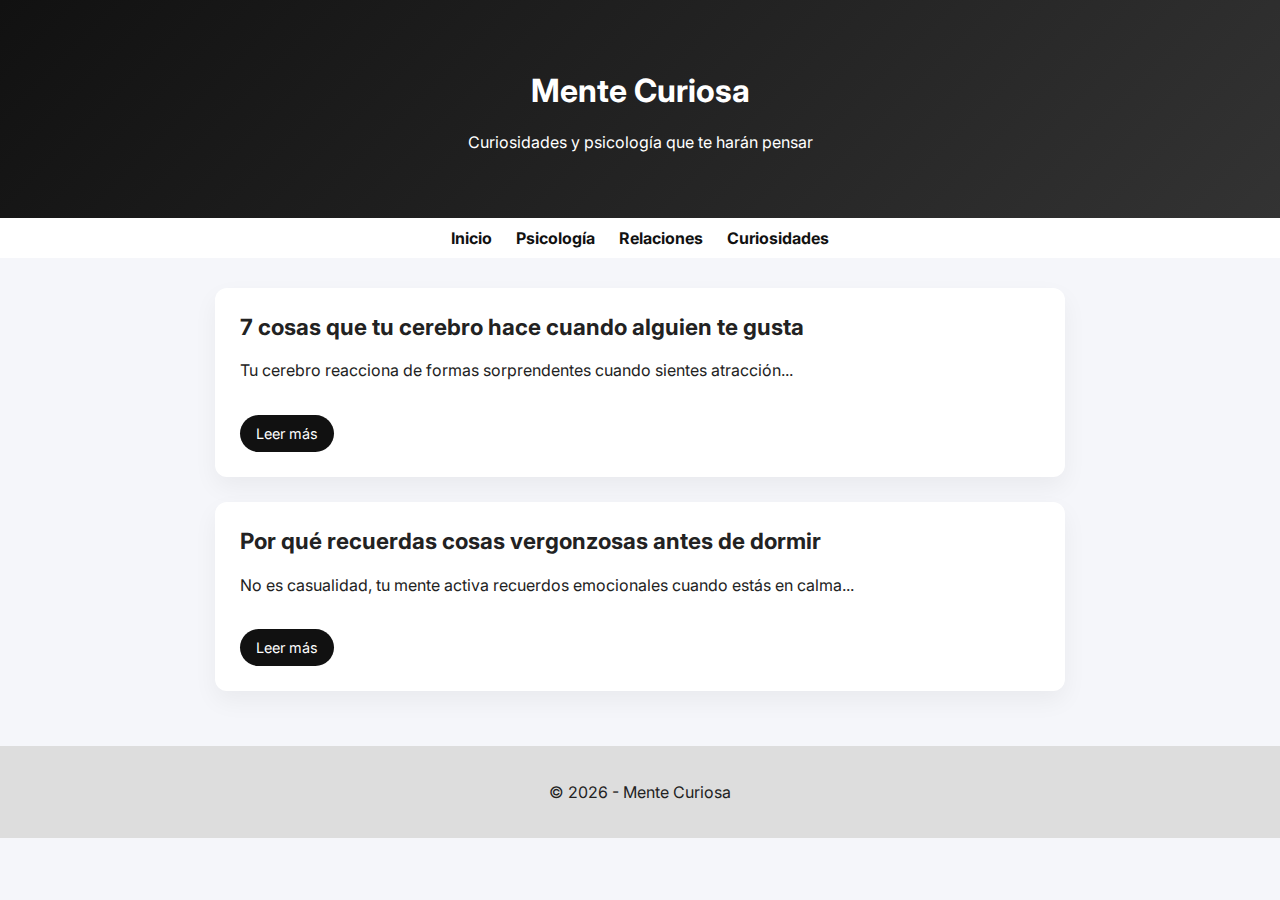
<file: index.html>
<!DOCTYPE html>
<html lang="es">
<head>
    <meta charset="UTF-8">
    <meta name="monetag" content="0290e60e70fccab7f07815bf5598e052">
    <title>Mente Curiosa</title>
    <meta name="description" content="Curiosidades, psicología y datos que no sabías">
    <meta name="viewport" content="width=device-width, initial-scale=1.0">
    <link rel="stylesheet" href="style.css">
</head>
<body>

<header>
    <h1>Mente Curiosa</h1>
    <p>Curiosidades y psicología que te harán pensar</p>
</header>

<nav>
    <a href="#">Inicio</a>
    <a href="#">Psicología</a>
    <a href="#">Relaciones</a>
    <a href="#">Curiosidades</a>
</nav>

<main>
    <article>
        <h2>7 cosas que tu cerebro hace cuando alguien te gusta</h2>
        <p>Tu cerebro reacciona de formas sorprendentes cuando sientes atracción...</p>
        <a class="leer" href="articulos/articulo1.html">Leer más</a>
    </article>

    <article>
        <h2>Por qué recuerdas cosas vergonzosas antes de dormir</h2>
        <p>No es casualidad, tu mente activa recuerdos emocionales cuando estás en calma...</p>
        <a class="leer" href="articulos/articulo2.html">Leer más</a>
    </article>
</main>

<footer>
    <p>© 2026 - Mente Curiosa</p>
</footer>

<script src="script.js"></script>
</body>

</html>
</file>
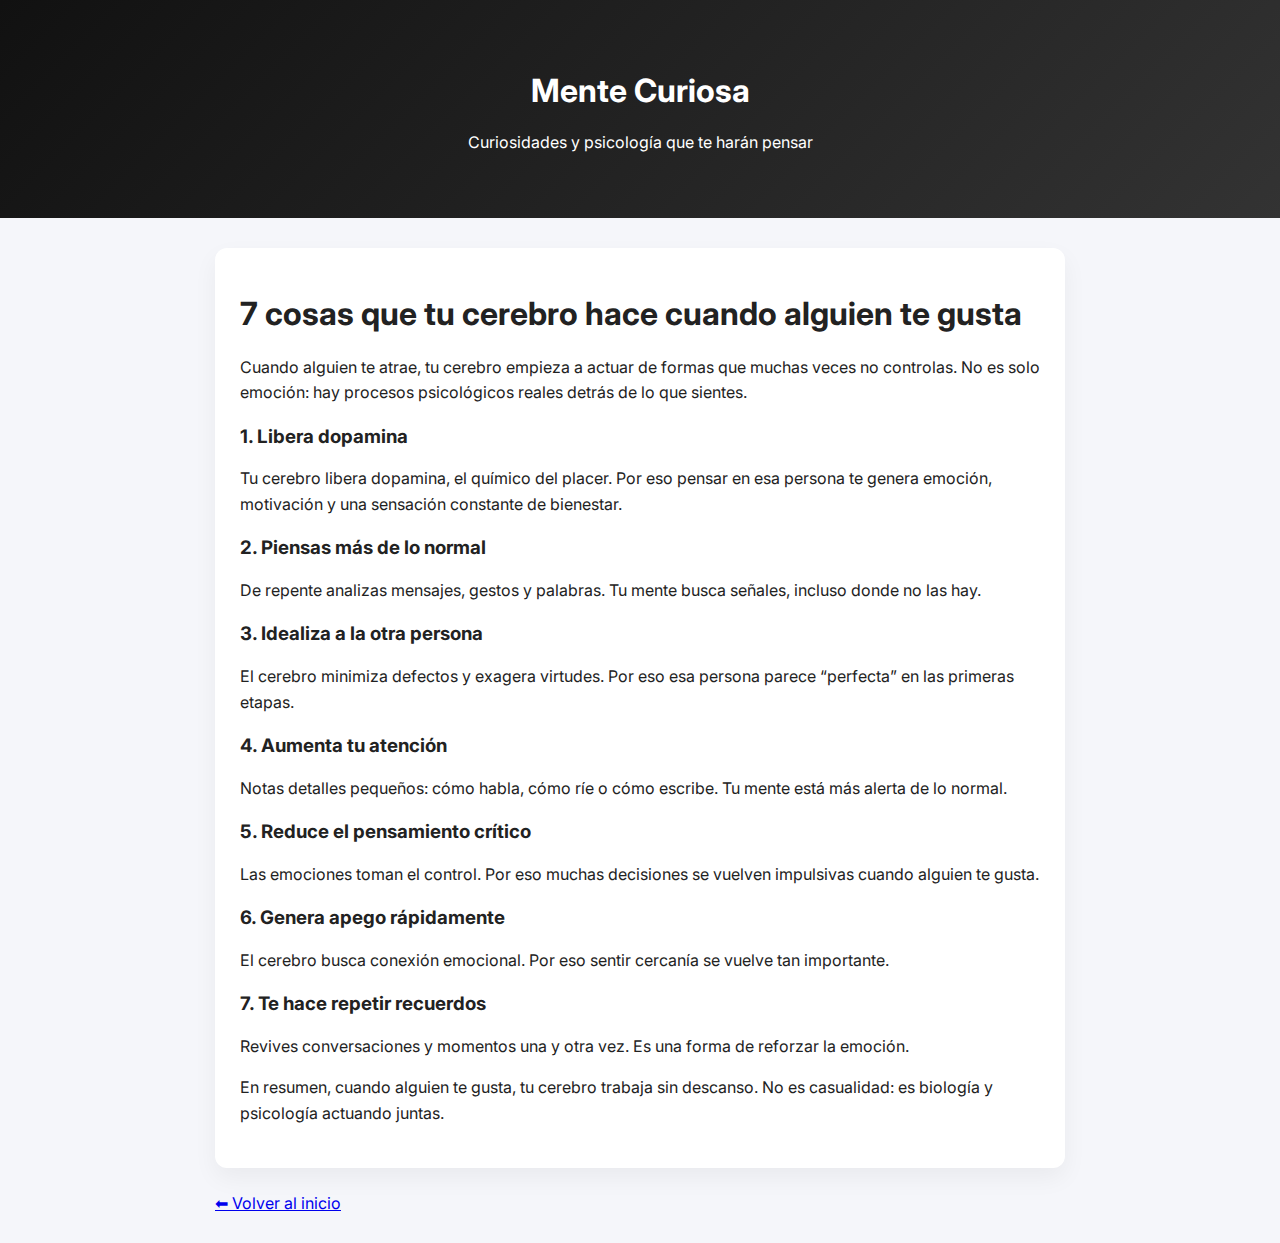
<file: articulos/articulo1.html>
<!DOCTYPE html>
<html lang="es">
<head>
    <meta charset="UTF-8">
    <meta name="monetag" content="0290e60e70fccab7f07815bf5598e052">
    <title>7 cosas que tu cerebro hace cuando alguien te gusta</title>
    <meta name="description" content="Descubre las reacciones psicológicas y mentales que ocurren cuando alguien te gusta y no siempre notas.">
    <meta name="viewport" content="width=device-width, initial-scale=1.0">
    <link rel="stylesheet" href="../style.css">
</head>
<body>

<header>
    <h1>Mente Curiosa</h1>
    <p>Curiosidades y psicología que te harán pensar</p>
</header>

<main>
    <article>
        <h1>7 cosas que tu cerebro hace cuando alguien te gusta</h1>

        <p>
            Cuando alguien te atrae, tu cerebro empieza a actuar de formas que muchas veces no controlas.
            No es solo emoción: hay procesos psicológicos reales detrás de lo que sientes.
        </p>

        <h3>1. Libera dopamina</h3>
        <p>
            Tu cerebro libera dopamina, el químico del placer. Por eso pensar en esa persona te genera
            emoción, motivación y una sensación constante de bienestar.
        </p>

        <h3>2. Piensas más de lo normal</h3>
        <p>
            De repente analizas mensajes, gestos y palabras. Tu mente busca señales, incluso donde no las hay.
        </p>

        <h3>3. Idealiza a la otra persona</h3>
        <p>
            El cerebro minimiza defectos y exagera virtudes. Por eso esa persona parece “perfecta”
            en las primeras etapas.
        </p>

        <h3>4. Aumenta tu atención</h3>
        <p>
            Notas detalles pequeños: cómo habla, cómo ríe o cómo escribe. Tu mente está más alerta de lo normal.
        </p>

        <h3>5. Reduce el pensamiento crítico</h3>
        <p>
            Las emociones toman el control. Por eso muchas decisiones se vuelven impulsivas
            cuando alguien te gusta.
        </p>

        <h3>6. Genera apego rápidamente</h3>
        <p>
            El cerebro busca conexión emocional. Por eso sentir cercanía se vuelve tan importante.
        </p>

        <h3>7. Te hace repetir recuerdos</h3>
        <p>
            Revives conversaciones y momentos una y otra vez. Es una forma de reforzar la emoción.
        </p>

        <p>
            En resumen, cuando alguien te gusta, tu cerebro trabaja sin descanso.
            No es casualidad: es biología y psicología actuando juntas.
        </p>
    </article>

    <a href="../index.html">⬅ Volver al inicio</a>
</main>

</body>

</html>
</file>
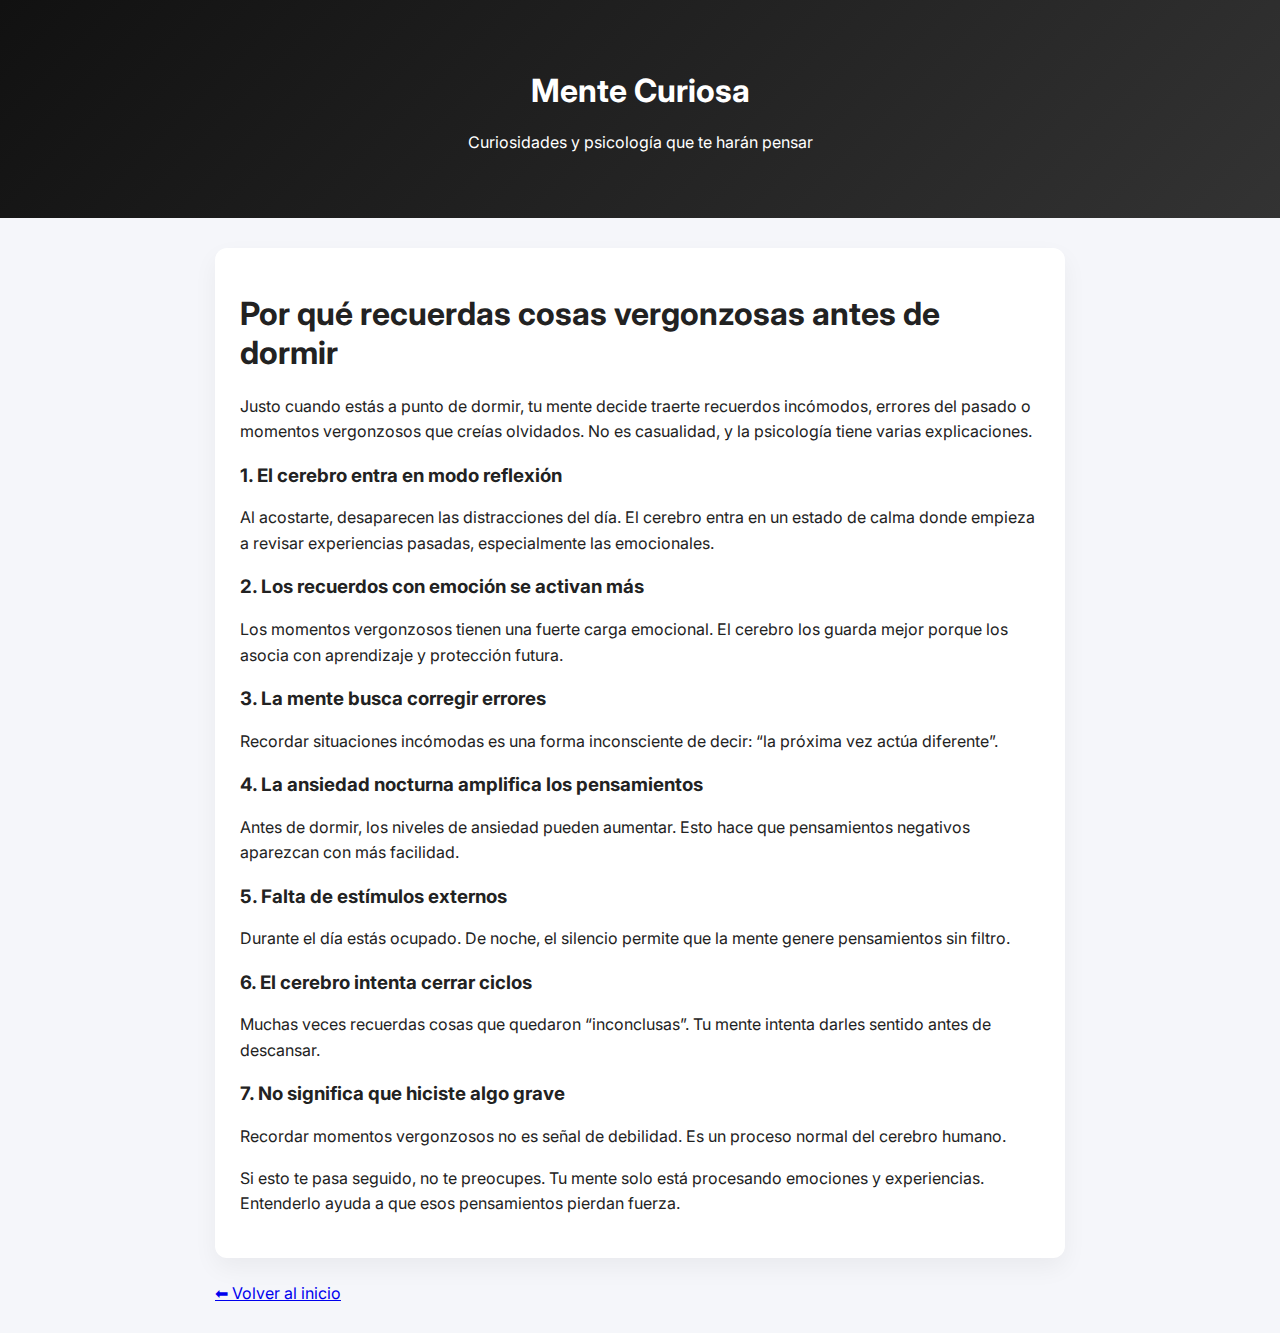
<file: articulos/articulo2.html>
<!DOCTYPE html>
<html lang="es">
<head>
    <meta charset="UTF-8">
    <meta name="monetag" content="0290e60e70fccab7f07815bf5598e052">
    <title>Por qué recuerdas cosas vergonzosas antes de dormir (según la psicología)</title>
    <meta name="description" content="La psicología explica por qué tu mente revive recuerdos incómodos justo antes de dormir y qué significa realmente.">
    <meta name="viewport" content="width=device-width, initial-scale=1.0">
    <link rel="stylesheet" href="../style.css">
</head>
<body>

<header>
    <h1>Mente Curiosa</h1>
    <p>Curiosidades y psicología que te harán pensar</p>
</header>

<main>
    <article>
        <h1>Por qué recuerdas cosas vergonzosas antes de dormir</h1>

        <p>
            Justo cuando estás a punto de dormir, tu mente decide traerte recuerdos incómodos,
            errores del pasado o momentos vergonzosos que creías olvidados.
            No es casualidad, y la psicología tiene varias explicaciones.
        </p>

        <h3>1. El cerebro entra en modo reflexión</h3>
        <p>
            Al acostarte, desaparecen las distracciones del día. El cerebro entra en un estado
            de calma donde empieza a revisar experiencias pasadas, especialmente las emocionales.
        </p>

        <h3>2. Los recuerdos con emoción se activan más</h3>
        <p>
            Los momentos vergonzosos tienen una fuerte carga emocional.
            El cerebro los guarda mejor porque los asocia con aprendizaje y protección futura.
        </p>

        <h3>3. La mente busca corregir errores</h3>
        <p>
            Recordar situaciones incómodas es una forma inconsciente de decir:
            “la próxima vez actúa diferente”.
        </p>

        <h3>4. La ansiedad nocturna amplifica los pensamientos</h3>
        <p>
            Antes de dormir, los niveles de ansiedad pueden aumentar.
            Esto hace que pensamientos negativos aparezcan con más facilidad.
        </p>

        <h3>5. Falta de estímulos externos</h3>
        <p>
            Durante el día estás ocupado. De noche, el silencio permite que la mente
            genere pensamientos sin filtro.
        </p>

        <h3>6. El cerebro intenta cerrar ciclos</h3>
        <p>
            Muchas veces recuerdas cosas que quedaron “inconclusas”.
            Tu mente intenta darles sentido antes de descansar.
        </p>

        <h3>7. No significa que hiciste algo grave</h3>
        <p>
            Recordar momentos vergonzosos no es señal de debilidad.
            Es un proceso normal del cerebro humano.
        </p>

        <p>
            Si esto te pasa seguido, no te preocupes.
            Tu mente solo está procesando emociones y experiencias.
            Entenderlo ayuda a que esos pensamientos pierdan fuerza.
        </p>
    </article>

    <a href="../index.html">⬅ Volver al inicio</a>
</main>

</body>

</html>
</file>
<file: style.css>
@import url('https://fonts.googleapis.com/css2?family=Inter:wght@300;400;600;700&display=swap');

body {
    font-family: 'Inter', sans-serif;
    margin: 0;
    background: #f5f6fa;
    color: #222;
}

header {
    background: linear-gradient(135deg, #111, #333);
    color: white;
    text-align: center;
    padding: 50px 15px;
}

nav {
    background: #fff;
    text-align: center;
    padding: 10px;
}

nav a {
    margin: 0 10px;
    text-decoration: none;
    font-weight: bold;
    color: #111;
}

main {
    max-width: 800px;
    margin: auto;
    padding: 20px;
}

article {
    background: white;
    margin-bottom: 20px;
    padding: 20px;
    border-radius: 6px;
}

.leer {
    display: inline-block;
    margin-top: 15px;
    padding: 10px 16px;
    background: #111;
    color: white;
    text-decoration: none;
    border-radius: 999px;
    font-size: 0.9rem;
    transition: all 0.3s ease;
}

.leer:hover {
    background: #000;
    transform: scale(1.05);
}

footer {
    text-align: center;
    padding: 20px;
    background: #ddd;
}


article {
    background: white;
    margin-bottom: 25px;
    padding: 25px;
    border-radius: 12px;
    box-shadow: 0 10px 25px rgba(0,0,0,0.05);
}

article h2 {
    margin-top: 0;
    font-size: 1.4rem;
}

article p {
    line-height: 1.6;
}

main {
    max-width: 850px;
    margin: auto;
    padding: 30px 20px;
}
</file>
